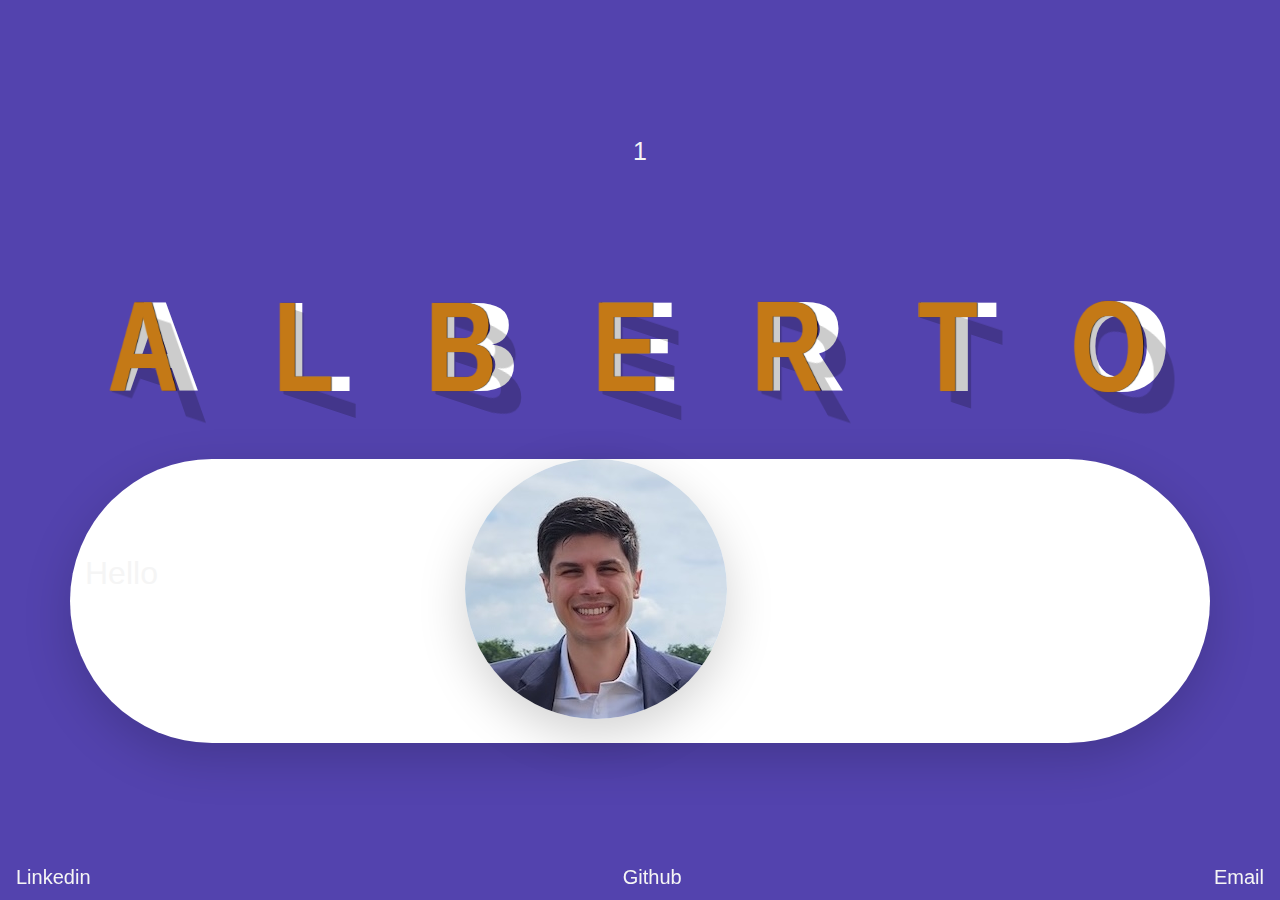
<file: index.html>
<!DOCTYPE html>
<!--[if lt IE 7]>      <html class="no-js lt-ie9 lt-ie8 lt-ie7"> <![endif]-->
<!--[if IE 7]>         <html class="no-js lt-ie9 lt-ie8"> <![endif]-->
<!--[if IE 8]>         <html class="no-js lt-ie9"> <![endif]-->
<!--[if gt IE 8]>      <html class="no-js"> <!--<![endif]-->
<html>

<head>
    <meta charset="utf-8">
    <meta http-equiv="X-UA-Compatible" content="IE=edge">
    <title></title>
    <meta name="description" content="">
    <meta name="viewport" content="width=device-width, initial-scale=1">
    <link rel="stylesheet" href="https://stackpath.bootstrapcdn.com/bootstrap/4.3.1/css/bootstrap.min.css" integrity="sha384-ggOyR0iXCbMQv3Xipma34MD+dH/1fQ784/j6cY/iJTQUOhcWr7x9JvoRxT2MZw1T" crossorigin="anonymous">
    <script src="https://ajax.googleapis.com/ajax/libs/jquery/3.5.1/jquery.min.js"></script>
    <script src="https://cdnjs.cloudflare.com/ajax/libs/popper.js/1.14.7/umd/popper.min.js" integrity="sha384-UO2eT0CpHqdSJQ6hJty5KVphtPhzWj9WO1clHTMGa3JDZwrnQq4sF86dIHNDz0W1" crossorigin="anonymous"></script>
    <script src="https://stackpath.bootstrapcdn.com/bootstrap/4.3.1/js/bootstrap.min.js" integrity="sha384-JjSmVgyd0p3pXB1rRibZUAYoIIy6OrQ6VrjIEaFf/nJGzIxFDsf4x0xIM+B07jRM" crossorigin="anonymous"></script>
    <link rel="stylesheet" href="https://fonts.googleapis.com/icon?family=Material+Icons">
    <link rel="stylesheet" href="style.css">
    <link rel="stylesheet" href="animation.css">
    <script src="js.js"></script>
</head>

<body onload="btc();quote(), setTime(), fortuneGet(), helloGet()">
    <div class="container-fluid">

        <div class="top d-flex flex-column" id="top_hud">

            <p style="font-size: 25px" id="time" class="text-center">1</p>

            <p style="font-size: 15px" id='bitcoin' class="text-center"></p>

            <br>
            <br>
        </div>


        <!-- Big ALBERTO-->
        <div class="d-inline-block w-100 text-center">

            <p aria-label="CodePen" id="flappy">
                <span id="flappy" data-text="A">A</span>
                <span id="flappy" data-text="L">L</span>
                <span id="flappy" data-text="B">B</span>
                <span id="flappy" data-text="E">E</span>
                <span id="flappy" data-text="R">R</span>
                <span id="flappy" data-text="T">T</span>
                <span id="flappy" data-text="O">O</span>
            </p>
        </div>
        <div class="container rounded-pill shadow-lg bg-white" id="mid_content">

            <!-- Greetings -->
            <div class="row align-items-center d-flex justify-content-between">
                <div class="col-md-4 ">
                    <h1 id='greeting'>Hello</h1>
                    <br>

                </div>
                <div class="col-md-4 align-items-center">
                    <img id="profile_pic" class="img-fluid rounded-circle shadow-lg " src="assets/profile-800x800.jpg">

                </div>

                <div class="col-md-4">
                    <h2 style="font-size: 15px;" id="quote"></h2>
                    <a id="quote">
                        <p id="quote"></p>
                        <i onclick="quote()" id="quote" class="material-icons">refresh</i>
                    </a>

                    <br>
                </div>
            </div>
            <br>
            <!--div class="container">
                <div class="d-flex flex-fill justify-content-around">
                    <a id="icon-link" href="career/programs.html" class="col-sm-1 text-center">
                        <i id="main" class="material-icons">computer</i>
                    </a>
                    <a id="icon-link" href="career/programs.html" class="col-sm-1">
                        <i id="main" class="material-icons">piano</i>
                    </a>
                    <a id="icon-link" href="career/programs.html" class="col-sm-1">
                        <i id="main" class="material-icons">camera</i>
                    </a>
    
                </div>
            </div-->

        </div>
    </div>
    <br>
    <!-- Links to pages >
            <div class="container">
                <div class="d-flex flex-fill justify-content-between">
                    <img id="icon-link" src="assets/computer.png" class="col-sm-2" />
                    <img id="icon-link" src="assets/piano.png" class="col-sm-2" />
                    <img id="icon-link" src="assets/camera.png" class="col-sm-2" />
                </div>
            </div-->

    </div>


    <nav class="navbar fixed-bottom">
        <a href="http://www.linkedin.com"><i></i>Linkedin</a>
        <a href="https://github.com/aca18ap">Github</a>
        <a href="http://www.linkedin.com">Email</a>
    </nav>

    </div>



</body>


</html>
</file>
<file: style.css>
html,
body {
    margin: 0;
    padding: 0;
    height: 100%;
    flex-direction: column;
}

body {
    display: flex;
    align-items: center;
    justify-content: center;
    background-color: #5343ae;
}

a,
p {
    font-size: 20px;
    color: whitesmoke;
}

a#icon-link {
    transition: 0.5s ease-in-out;
    -webkit-transition: 0.5s ease-in-out;
    -webkit-filter: drop-shadow(3px 3px 3px #222);
}

a#icon-link:hover {
    text-decoration: none;
    color: whitesmoke;
    text-shadow: black 5px 5px 5px;
    transition: 0.5s ease-in-out;
    -webkit-transition: 0.5s ease-in-out;
    opacity: 100;
}

h1 {
    color: whitesmoke;
    font-size: xx-large;
}

i#quote {
    color: white;
    cursor: pointer;
}

h2#quote {
    color: burlywood;
    transition: widths 2s, height 4s;
}

p#quote {
    text-align: right;
    font-size: 10px;
}

i#main {
    font-size: 60px;
}

img#icon-link {
    transition: 0.5s ease-in-out;
    -webkit-transition: 0.5s ease-in-out;
    -webkit-filter: drop-shadow(3px 3px 3px #222);
    filter: drop-shadow(3px 3px 3px #222);
}

img#icon-link:hover {
    width: 150px;
    -webkit-filter: drop-shadow(15px 15px 15px #222);
    filter: drop-shadow(15px 15px 15px #222);
    transition: 0.5s ease-in-out;
    -webkit-transition: 0.5s ease-in-out;
    opacity: 100;
}
</file>
<file: animation.css>
p#flappy {
    color: #fff;
    font-family: Avenir Next, Helvetica Neue, Helvetica, Tahoma, sans-serif;
    font-size: 1em;
    font-weight: 700;
}

p#flappy span {
    display: inline-block;
    position: relative;
    transform-style: preserve-3d;
    perspective: 500;
    -webkit-font-smoothing: antialiased;
}

p#flappy span::before,
p#flappy span::after {
    display: none;
    position: absolute;
    top: 0;
    left: -1px;
    transform-origin: left top;
    transition: all ease-out 0.3s;
    content: attr(data-text);
}

p#flappy span::before {
    z-index: 1;
    color: rgba(0, 0, 0, 0.2);
    transform: scale(1.1, 1) skew(0deg, 20deg);
}

p#flappy span::after {
    z-index: 2;
    color: #c47916;
    text-shadow: -1px 0 1px #c47916, 1px 0 1px rgba(0, 0, 0, 0.8);
    transform: rotateY(-40deg);
}

p#flappy span:hover::before {
    transform: scale(1.1, 1) skew(0deg, 5deg);
}

p#flappy span:hover::after {
    transform: rotateY(-10deg);
}

p#flappy span+span {
    margin-left: 0.3em;
}

@media (min-width: 20em) {
    #flappy.p {
        font-size: 2em;
    }
    p#flappy span::before,
    p#flappy span::after {
        display: inline;
    }
}

@media (min-width: 30em) {
    p#flappy {
        font-size: 3em;
    }
}

@media (min-width: 40em) {
    p#flappy {
        font-size: 5em;
    }
}

@media (min-width: 60em) {
    p#flappy {
        font-size: 8em;
    }
}
</file>
